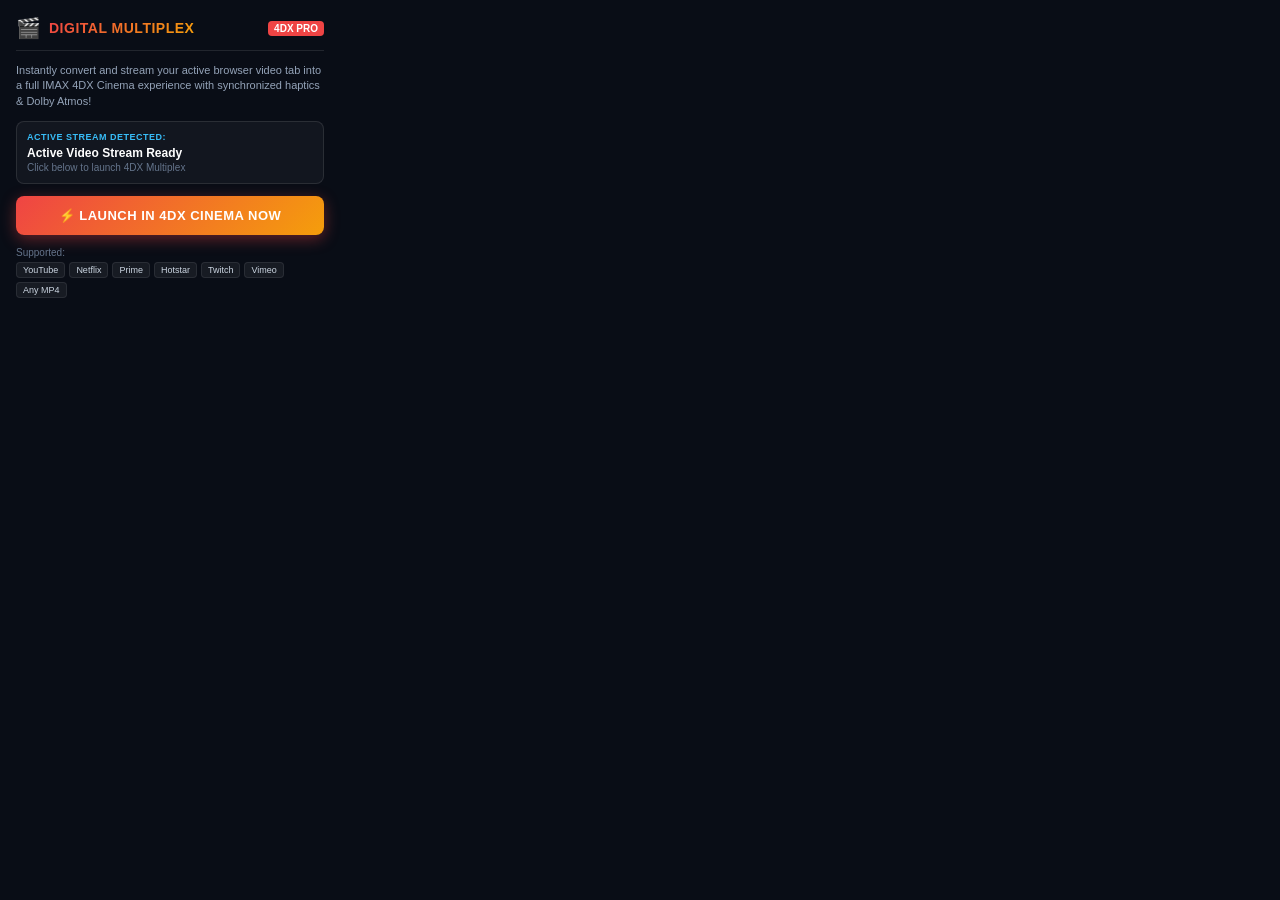
<file: extension/popup.html>
<!DOCTYPE html>
<html lang="en">
<head>
    <meta charset="UTF-8">
    <meta name="viewport" content="width=device-width, initial-scale=1.0">
    <title>Digital Multiplex 4DX Streamer</title>
    <link rel="stylesheet" href="popup.css">
</head>
<body>
    <div class="popup-container">
        <div class="popup-header">
            <div class="logo-row">
                <span class="logo-icon">🎬</span>
                <span class="logo-title">DIGITAL MULTIPLEX</span>
            </div>
            <span class="badge-4dx">4DX PRO</span>
        </div>

        <p class="popup-desc">Instantly convert and stream your active browser video tab into a full IMAX 4DX Cinema experience with synchronized haptics & Dolby Atmos!</p>

        <div class="current-tab-card">
            <div class="card-label">ACTIVE STREAM DETECTED:</div>
            <div id="detectedTitle" class="tab-title">Fetching video stream...</div>
            <div id="detectedUrl" class="tab-url">Checking active tab...</div>
        </div>

        <button type="button" id="launch4dxBtn" class="btn-launch-4dx">
            ⚡ LAUNCH IN 4DX CINEMA NOW
        </button>

        <div class="supported-platforms">
            <span>Supported:</span>
            <div class="platform-tags">
                <span class="tag">YouTube</span>
                <span class="tag">Netflix</span>
                <span class="tag">Prime</span>
                <span class="tag">Hotstar</span>
                <span class="tag">Twitch</span>
                <span class="tag">Vimeo</span>
                <span class="tag">Any MP4</span>
            </div>
        </div>
    </div>
    <script src="popup.js"></script>
</body>
</html>
</file>
<file: extension/popup.css>
* {
    box-sizing: border-box;
    margin: 0;
    padding: 0;
}

body {
    width: 340px;
    background: #090d16;
    color: #f8fafc;
    font-family: -apple-system, BlinkMacSystemFont, "Segoe UI", Roboto, sans-serif;
    padding: 16px;
}

.popup-container {
    display: flex;
    flex-direction: column;
    gap: 12px;
}

.popup-header {
    display: flex;
    justify-content: space-between;
    align-items: center;
    border-bottom: 1px solid rgba(255, 255, 255, 0.1);
    padding-bottom: 10px;
}

.logo-row {
    display: flex;
    align-items: center;
    gap: 8px;
}

.logo-icon {
    font-size: 20px;
}

.logo-title {
    font-size: 14px;
    font-weight: 900;
    letter-spacing: 0.5px;
    background: linear-gradient(135deg, #ef4444, #f59e0b);
    -webkit-background-clip: text;
    -webkit-text-fill-color: transparent;
}

.badge-4dx {
    background: #ef4444;
    color: #fff;
    font-size: 10px;
    font-weight: 800;
    padding: 2px 6px;
    border-radius: 4px;
}

.popup-desc {
    font-size: 11px;
    color: #94a3b8;
    line-height: 1.4;
}

.current-tab-card {
    background: rgba(255, 255, 255, 0.04);
    border: 1px solid rgba(255, 255, 255, 0.1);
    border-radius: 8px;
    padding: 10px;
}

.card-label {
    font-size: 9px;
    color: #38bdf8;
    font-weight: 800;
    letter-spacing: 0.5px;
    margin-bottom: 4px;
}

.tab-title {
    font-size: 12px;
    font-weight: 700;
    color: #ffffff;
    white-space: nowrap;
    overflow: hidden;
    text-overflow: ellipsis;
}

.tab-url {
    font-size: 10px;
    color: #64748b;
    white-space: nowrap;
    overflow: hidden;
    text-overflow: ellipsis;
    margin-top: 2px;
}

.btn-launch-4dx {
    width: 100%;
    padding: 12px;
    background: linear-gradient(135deg, #ef4444, #f59e0b);
    border: none;
    border-radius: 8px;
    color: #ffffff;
    font-size: 13px;
    font-weight: 800;
    letter-spacing: 0.5px;
    cursor: pointer;
    box-shadow: 0 4px 15px rgba(239, 68, 68, 0.4);
    transition: transform 0.2s, box-shadow 0.2s;
}

.btn-launch-4dx:hover {
    transform: translateY(-2px);
    box-shadow: 0 6px 20px rgba(239, 68, 68, 0.6);
}

.supported-platforms {
    font-size: 10px;
    color: #64748b;
}

.platform-tags {
    display: flex;
    flex-wrap: wrap;
    gap: 4px;
    margin-top: 4px;
}

.tag {
    background: rgba(255, 255, 255, 0.06);
    border: 1px solid rgba(255, 255, 255, 0.08);
    border-radius: 4px;
    padding: 2px 6px;
    font-size: 9px;
    color: #cbd5e1;
}
</file>
